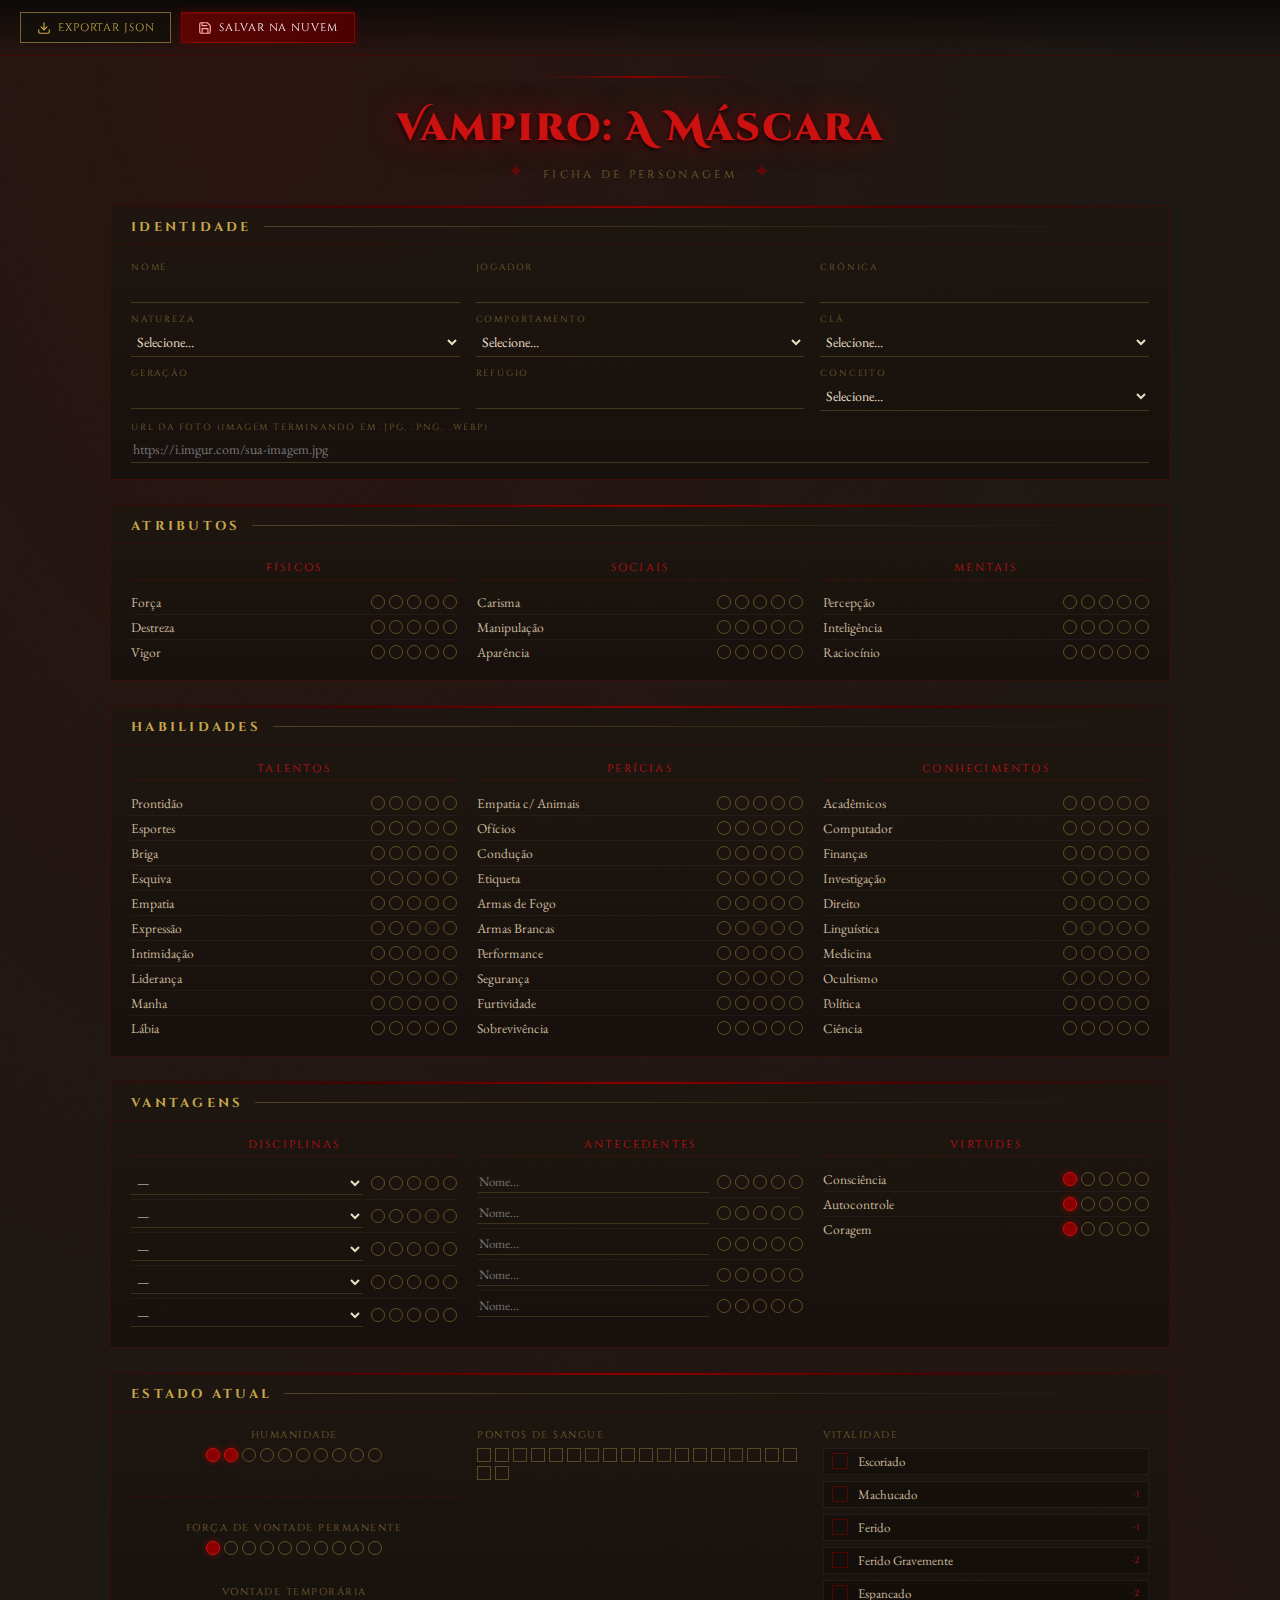
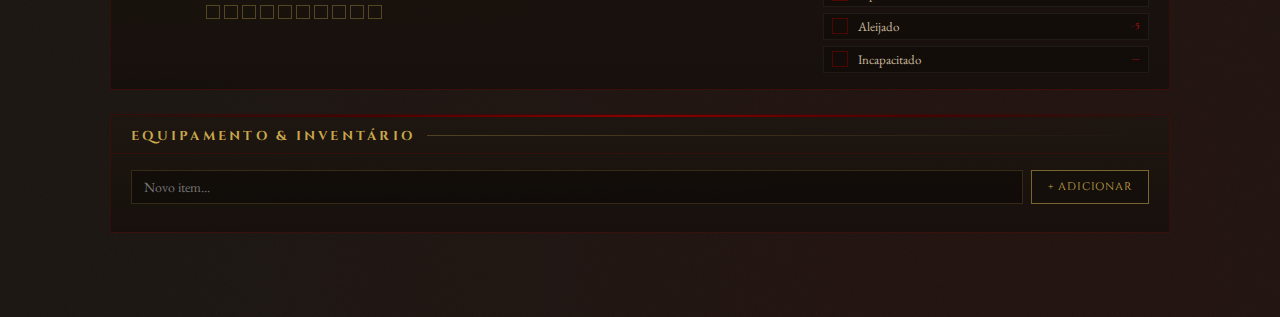
<file: MS/Sheet/ficha.html>
<!DOCTYPE html>
<html lang="pt-BR">
<head>
<meta charset="UTF-8">
<meta name="viewport" content="width=device-width, initial-scale=1.0">
<title>Vampiro: A Máscara — Ficha de Personagem</title>
<link href="https://fonts.googleapis.com/css2?family=Cinzel+Decorative:wght@400;700;900&family=Cinzel:wght@400;600;700&family=EB+Garamond:ital,wght@0,400;0,500;1,400&display=swap" rel="stylesheet">
<link rel="stylesheet" href="sheet.css">
</head>
<body>

<nav class="nav-bar">
  <button class="btn-nav" onclick="exportarJSON()" title="Exportar como JSON">
    <svg width="14" height="14" viewBox="0 0 24 24" fill="none" stroke="currentColor" stroke-width="2" stroke-linecap="round" stroke-linejoin="round">
      <path d="M21 15v4a2 2 0 0 1-2 2H5a2 2 0 0 1-2-2v-4"/>
      <polyline points="7 10 12 15 17 10"/>
      <line x1="12" y1="15" x2="12" y2="3"/>
    </svg>
    Exportar JSON
  </button>
  <button class="btn-nav btn-save" id="btn-salvar" onclick="salvarNaNuvem()" title="Salvar na nuvem">
    <svg id="icon-save" width="14" height="14" viewBox="0 0 24 24" fill="none" stroke="currentColor" stroke-width="2" stroke-linecap="round" stroke-linejoin="round">
      <path d="M19 21H5a2 2 0 0 1-2-2V5a2 2 0 0 1 2-2h11l5 5v11a2 2 0 0 1-2 2z"/>
      <polyline points="17 21 17 13 7 13 7 21"/>
      <polyline points="7 3 7 8 15 8"/>
    </svg>
    Salvar na Nuvem
  </button>
</nav>

<div class="sheet-container">

  <!-- HEADER -->
  <div class="sheet-header">
    <h1>Vampiro: A Máscara</h1>
    <div class="subtitle"><span class="ornament">✦</span> Ficha de Personagem <span class="ornament">✦</span></div>
  </div>

  <!-- IDENTIDADE -->
  <div class="section" id="modulo-identidade">
    <div class="section-header"><h2>Identidade</h2></div>
    <div class="section-body">
      <div class="grid-identity">
        <div class="input-group"><label>Nome</label><input type="text" id="nome"></div>
        <div class="input-group"><label>Jogador</label><input type="text" id="jogador"></div>
        <div class="input-group"><label>Crônica</label><input type="text" id="cronica"></div>
        <div class="input-group"><label>Natureza</label><select id="natureza"></select></div>
        <div class="input-group"><label>Comportamento</label><select id="comportamento"></select></div>
        <div class="input-group"><label>Clã</label><select id="cla" onchange="atualizarIconeCla(this.value)"></select><i id="clan-icon-display" class="icon-clan"></i></div>
        <div class="input-group"><label>Geração</label><input type="text" id="geracao"></div>
        <div class="input-group"><label>Refúgio</label><input type="text" id="refugio"></div>
        <div class="input-group"><label>Conceito</label><select id="conceito"></select></div>
        <div class="input-group span-3">
          <label>URL da Foto (imagem terminando em .jpg, .png, .webp)</label>
          <div style="display:flex;gap:10px;align-items:center;">
            <input type="text" id="foto_perfil" placeholder="https://i.imgur.com/sua-imagem.jpg" oninput="atualizarFoto(this.value)">
            <img id="foto-preview" class="foto-preview" alt="Foto do personagem">
          </div>
        </div>
      </div>
    </div>
  </div>

  <!-- ATRIBUTOS -->
  <div class="section" id="modulo-atributos">
    <div class="section-header"><h2>Atributos</h2></div>
    <div class="section-body">
      <div class="grid-3">
        <div>
          <div class="col-header">Físicos</div>
          <div id="attr-fisicos"></div>
        </div>
        <div>
          <div class="col-header">Sociais</div>
          <div id="attr-sociais"></div>
        </div>
        <div>
          <div class="col-header">Mentais</div>
          <div id="attr-mentais"></div>
        </div>
      </div>
    </div>
  </div>

  <!-- HABILIDADES -->
  <div class="section" id="modulo-habilidades">
    <div class="section-header"><h2>Habilidades</h2></div>
    <div class="section-body">
      <div class="grid-3">
        <div>
          <div class="col-header">Talentos</div>
          <div id="abil-talentos"></div>
        </div>
        <div>
          <div class="col-header">Perícias</div>
          <div id="abil-pericias"></div>
        </div>
        <div>
          <div class="col-header">Conhecimentos</div>
          <div id="abil-conhecimentos"></div>
        </div>
      </div>
    </div>
  </div>

  <!-- VANTAGENS -->
  <div class="section" id="modulo-vantagens">
    <div class="section-header"><h2>Vantagens</h2></div>
    <div class="section-body">
      <div class="grid-3">
        <div>
          <div class="col-header">Disciplinas</div>
          <div id="adv-disciplinas"></div>
        </div>
        <div>
          <div class="col-header">Antecedentes</div>
          <div id="adv-antecedentes"></div>
        </div>
        <div>
          <div class="col-header">Virtudes</div>
          <div id="virtudes-container">
            <div class="stat-row">
              <span class="stat-label">Consciência</span>
              <div class="dots" data-name="virt_consciencia"></div>
            </div>
            <div class="stat-row">
              <span class="stat-label">Autocontrole</span>
              <div class="dots" data-name="virt_autocontrole"></div>
            </div>
            <div class="stat-row">
              <span class="stat-label">Coragem</span>
              <div class="dots" data-name="virt_coragem"></div>
            </div>
          </div>
        </div>
      </div>
    </div>
  </div>

  <!-- ESTADO ATUAL -->
  <div class="section" id="modulo-estado">
    <div class="section-header"><h2>Estado Atual</h2></div>
    <div class="section-body">
      <div class="grid-3">
        <!-- Humanidade e Vontade -->
        <div class="pool-container">
          <div class="derived-block">
            <div class="derived-label">Humanidade</div>
            <div class="derived-dots dots" id="calc-humanidade" data-name="humanidade"></div>
          </div>
          <hr class="sep">
          <div class="derived-block">
            <div class="derived-label">Força de Vontade Permanente</div>
            <div class="derived-dots dots" id="calc-vontade" data-name="vontade_perm"></div>
          </div>
          <div class="derived-block" style="margin-top:8px;">
            <div class="derived-label">Vontade Temporária</div>
            <div class="squares-container" id="vontade-temp" data-name="vontade_temp" style="justify-content:center;"></div>
          </div>
        </div>

        <!-- Pontos de Sangue -->
        <div>
          <div class="pool-label">Pontos de Sangue</div>
          <div class="squares-container" id="sangue-pool" data-name="pontos_sangue"></div>
        </div>

        <!-- Vitalidade -->
        <div>
          <div class="pool-label">Vitalidade</div>
          <div class="vit-list" id="vitalidade-list"></div>
        </div>
      </div>
    </div>
  </div>

  <!-- INVENTÁRIO -->
  <div class="section" id="modulo-inventario">
    <div class="section-header"><h2>Equipamento & Inventário</h2></div>
    <div class="section-body">
      <div class="inv-controls">
        <input type="text" class="inv-text-input" id="inv-input" placeholder="Novo item..." onkeydown="if(event.key==='Enter')adicionarItem()">
        <button class="btn-nav" onclick="adicionarItem()">+ Adicionar</button>
      </div>
      <div class="inv-list" id="inv-list"></div>
    </div>
  </div>

</div>

<!-- TOAST -->
<div class="toast" id="toast"></div>
<script src="sheet.js"></script>
</body>
</html>
</file>
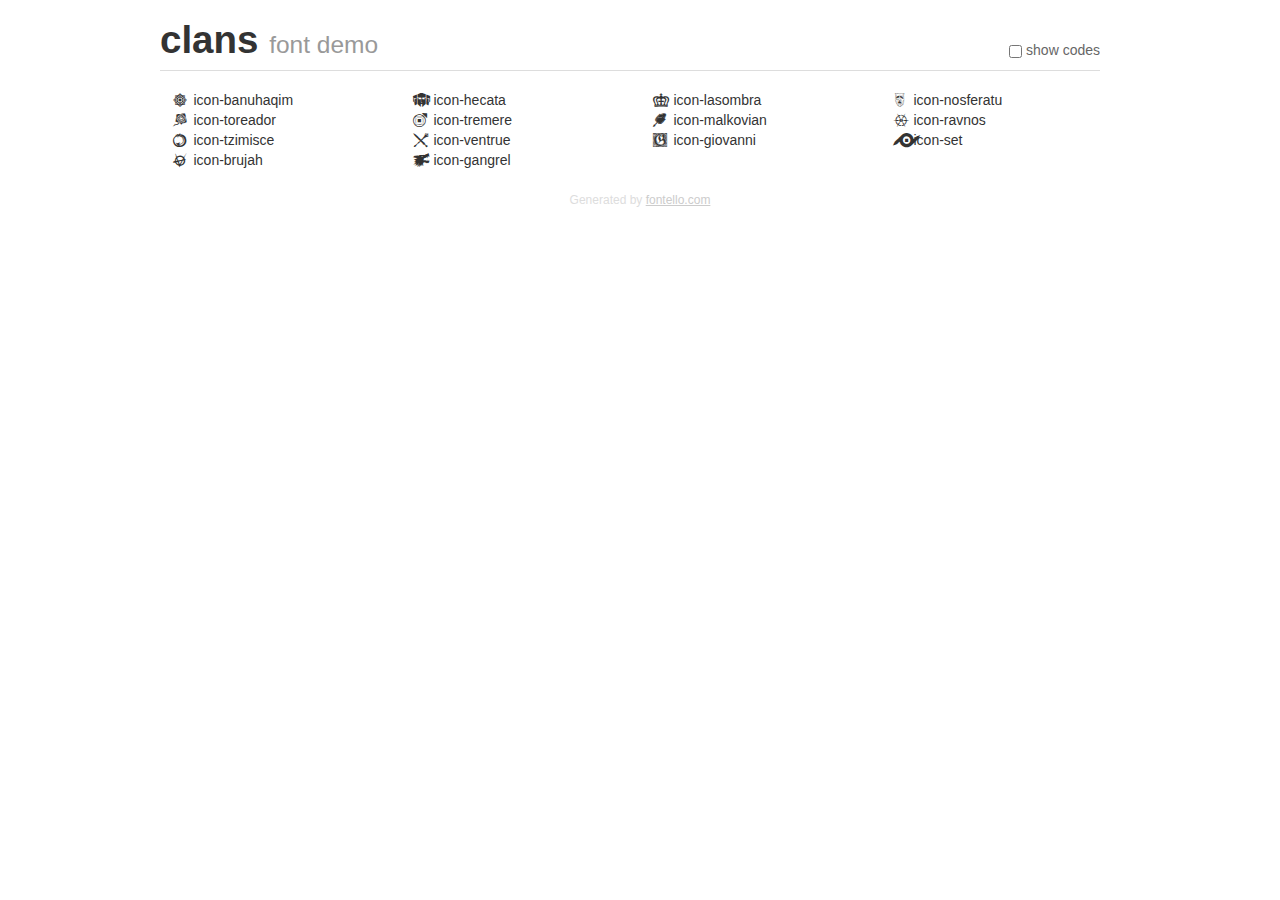
<file: MS/assets/fontello-af13fd92/demo.html>
<!DOCTYPE html>
<html>
  <head>
  <!--[if lt IE 9]><script language="javascript" type="text/javascript" src="//html5shim.googlecode.com/svn/trunk/html5.js"></script><![endif]-->
  <meta charset="UTF-8">
  <style>
    html {
      font-size: 100%;
      -webkit-text-size-adjust: 100%;
      -ms-text-size-adjust: 100%;
    }
    a:focus {
      outline: thin dotted #333;
      outline: 5px auto -webkit-focus-ring-color;
      outline-offset: -2px;
    }
    a:hover,
    a:active {
      outline: 0;
    }
    input {
      margin: 0;
      font-size: 100%;
      vertical-align: middle;
      *overflow: visible;
      line-height: normal;
    }
    input::-moz-focus-inner {
      padding: 0;
      border: 0;
    }
    body {
      margin: 0;
      font-family: "Helvetica Neue", Helvetica, Arial, sans-serif;
      font-size: 14px;
      line-height: 20px;
      color: #333;
      background-color: #fff;
    }
    a {
      color: #08c;
      text-decoration: none;
    }
    a:hover {
      color: #005580;
      text-decoration: underline;
    }
    .row {
      margin-left: -20px;
      *zoom: 1;
    }
    .row:before,
    .row:after {
      display: table;
      content: "";
      line-height: 0;
    }
    .row:after {
      clear: both;
    }
    .span3 {
      float: left;
      min-height: 1px;
      margin-left: 20px;
      width: 220px;
    }
    .container {
      width: 940px;
      margin-right: auto;
      margin-left: auto;
      *zoom: 1;
    }
    .container:before,
    .container:after {
      display: table;
      content: "";
      line-height: 0;
    }
    .container:after {
      clear: both;
    }
    small {
      font-size: 85%;
    }
    h1 {
      margin: 10px 0;
      font-family: inherit;
      font-weight: bold;
      line-height: 20px;
      color: inherit;
      text-rendering: optimizelegibility;
      line-height: 40px;
      font-size: 38.5px;
    }
    h1 small {
      font-weight: normal;
      line-height: 1;
      color: #999;
      font-size: 24.5px;
    }

    body {
      margin-top: 90px;
    }
    .header {
      position: fixed;
      top: 0;
      left: 50%;
      margin-left: -480px;
      background-color: #fff;
      border-bottom: 1px solid #ddd;
      padding-top: 10px;
      z-index: 10;
    }
    .footer {
      color: #ddd;
      font-size: 12px;
      text-align: center;
      margin-top: 20px;
    }
    .footer a {
      color: #ccc;
      text-decoration: underline;
    }
    .the-icons {
      font-size: 14px;
      line-height: 24px;
    }
    .switch {
      position: absolute;
      right: 0;
      bottom: 10px;
      color: #666;
    }
    .switch input {
      margin-right: 0.3em;
    }
    .codesOn .i-name {
      display: none;
    }
    .codesOn .i-code {
      display: inline;
    }
    .i-code {
      display: none;
    }
    @font-face {
      font-family: 'clans';
      src: url('./font/clans.eot?26894355');
      src: url('./font/clans.eot?26894355#iefix') format('embedded-opentype'),
           url('./font/clans.woff?26894355') format('woff'),
           url('./font/clans.ttf?26894355') format('truetype'),
           url('./font/clans.svg?26894355#clans') format('svg');
      font-weight: normal;
      font-style: normal;
    }
    .demo-icon {
      font-family: "clans";
      font-style: normal;
      font-weight: normal;
      speak: never;
     
      display: inline-block;
      text-decoration: inherit;
      width: 1em;
      margin-right: .2em;
      text-align: center;
      /* opacity: .8; */
     
      /* For safety - reset parent styles, that can break glyph codes*/
      font-variant: normal;
      text-transform: none;
     
      /* fix buttons height, for twitter bootstrap */
      line-height: 1em;
     
      /* Animation center compensation - margins should be symmetric */
      /* remove if not needed */
      margin-left: .2em;
     
      /* You can be more comfortable with increased icons size */
      /* font-size: 120%; */
     
      /* Font smoothing. That was taken from TWBS */
      -webkit-font-smoothing: antialiased;
      -moz-osx-font-smoothing: grayscale;
     
      /* Uncomment for 3D effect */
      /* text-shadow: 1px 1px 1px rgba(127, 127, 127, 0.3); */
    }
    </style>
    <link rel="stylesheet" href="css/animation.css"><!--[if IE 7]><link rel="stylesheet" href="css/" + font.fontname + "-ie7.css"><![endif]-->
    <script>
      function toggleCodes(on) {
        var obj = document.getElementById('icons');
      
        if (on) {
          obj.className += ' codesOn';
        } else {
          obj.className = obj.className.replace(' codesOn', '');
        }
      }
    </script>
  </head>
  <body>
    <div class="container header">
      <h1>clans <small>font demo</small></h1>
      <label class="switch">
        <input type="checkbox" onclick="toggleCodes(this.checked)">show codes
      </label>
    </div>
    <div class="container" id="icons">
      <div class="row">
        <div class="span3" title="Code: 0xe800">
          <i class="demo-icon icon-banuhaqim">&#xe800;</i> <span class="i-name">icon-banuhaqim</span><span class="i-code">0xe800</span>
        </div>
        <div class="span3" title="Code: 0xe801">
          <i class="demo-icon icon-hecata">&#xe801;</i> <span class="i-name">icon-hecata</span><span class="i-code">0xe801</span>
        </div>
        <div class="span3" title="Code: 0xe802">
          <i class="demo-icon icon-lasombra">&#xe802;</i> <span class="i-name">icon-lasombra</span><span class="i-code">0xe802</span>
        </div>
        <div class="span3" title="Code: 0xe803">
          <i class="demo-icon icon-nosferatu">&#xe803;</i> <span class="i-name">icon-nosferatu</span><span class="i-code">0xe803</span>
        </div>
      </div>
      <div class="row">
        <div class="span3" title="Code: 0xe804">
          <i class="demo-icon icon-toreador">&#xe804;</i> <span class="i-name">icon-toreador</span><span class="i-code">0xe804</span>
        </div>
        <div class="span3" title="Code: 0xe805">
          <i class="demo-icon icon-tremere">&#xe805;</i> <span class="i-name">icon-tremere</span><span class="i-code">0xe805</span>
        </div>
        <div class="span3" title="Code: 0xe806">
          <i class="demo-icon icon-malkovian">&#xe806;</i> <span class="i-name">icon-malkovian</span><span class="i-code">0xe806</span>
        </div>
        <div class="span3" title="Code: 0xe807">
          <i class="demo-icon icon-ravnos">&#xe807;</i> <span class="i-name">icon-ravnos</span><span class="i-code">0xe807</span>
        </div>
      </div>
      <div class="row">
        <div class="span3" title="Code: 0xe808">
          <i class="demo-icon icon-tzimisce">&#xe808;</i> <span class="i-name">icon-tzimisce</span><span class="i-code">0xe808</span>
        </div>
        <div class="span3" title="Code: 0xe809">
          <i class="demo-icon icon-ventrue">&#xe809;</i> <span class="i-name">icon-ventrue</span><span class="i-code">0xe809</span>
        </div>
        <div class="span3" title="Code: 0xe80a">
          <i class="demo-icon icon-giovanni">&#xe80a;</i> <span class="i-name">icon-giovanni</span><span class="i-code">0xe80a</span>
        </div>
        <div class="span3" title="Code: 0xe80b">
          <i class="demo-icon icon-set">&#xe80b;</i> <span class="i-name">icon-set</span><span class="i-code">0xe80b</span>
        </div>
      </div>
      <div class="row">
        <div class="span3" title="Code: 0xe80c">
          <i class="demo-icon icon-brujah">&#xe80c;</i> <span class="i-name">icon-brujah</span><span class="i-code">0xe80c</span>
        </div>
        <div class="span3" title="Code: 0xe80d">
          <i class="demo-icon icon-gangrel">&#xe80d;</i> <span class="i-name">icon-gangrel</span><span class="i-code">0xe80d</span>
        </div>
      </div>
    </div>
    <div class="container footer">Generated by <a href="https://fontello.com">fontello.com</a></div>
  </body>
</html>
</file>
<file: MS/Sheet/sheet.css>
:root {
    --blood: #8a0000;
    --blood-dark: #4a0000;
    --blood-bright: #cc1111;
    --blood-glow: #ff2222;
    --ash: #1a1410;
    --stone: #221c18;
    --parchment: #c8b89a;
    --parchment-dark: #9a8870;
    --gold: #c9a84c;
    --gold-dim: #7a6530;
    --silver: #a0a0b0;
    --bone: #e8dfc8;
    --shadow: rgba(0,0,0,0.8);
    --dot-size: 14px;
    --sq-size: 14px;
  }

  * { margin: 0; padding: 0; box-sizing: border-box; }

  body {
    background: var(--ash);
    color: var(--bone);
    font-family: 'EB Garamond', Georgia, serif;
    font-size: 15px;
    min-height: 100vh;
    background-image:
      radial-gradient(ellipse at 20% 0%, rgba(100,0,0,0.18) 0%, transparent 60%),
      radial-gradient(ellipse at 80% 100%, rgba(80,0,0,0.15) 0%, transparent 60%),
      url("data:image/svg+xml,%3Csvg xmlns='http://www.w3.org/2000/svg' width='300' height='300'%3E%3Cfilter id='n'%3E%3CfeTurbulence type='fractalNoise' baseFrequency='0.75' numOctaves='4' stitchTiles='stitch'/%3E%3CfeColorMatrix type='saturate' values='0'/%3E%3C/filter%3E%3Crect width='300' height='300' filter='url(%23n)' opacity='0.04'/%3E%3C/svg%3E");
  }

  /* ==================== NAV ==================== */
.nav-bar {
  display: flex;
  gap: 10px;
  padding: 12px 20px;
  background: linear-gradient(180deg, #0d0a08 0%, transparent 100%);
  border-bottom: 1px solid rgba(138,0,0,0.4);
  position: sticky;
  top: 0;
  z-index: 100;
  backdrop-filter: blur(8px);
}
.btn-nav {
  font-family: 'Cinzel', serif;
  font-size: 11px;
  letter-spacing: 0.08em;
  padding: 7px 16px;
  border: 1px solid var(--gold-dim);
  background: rgba(20,15,10,0.9);
  color: var(--gold);
  cursor: pointer;
  text-transform: uppercase;
  transition: all 0.2s;
  display: inline-flex;
  align-items: center;
  gap: 7px;
}
.btn-nav svg { flex-shrink: 0; }
.btn-nav:hover { background: rgba(138,0,0,0.3); border-color: var(--blood-bright); color: #fff; }
.btn-nav:disabled { opacity: 0.5; cursor: not-allowed; }

.btn-save {
  background: linear-gradient(135deg, rgba(120,0,0,0.7) 0%, rgba(80,0,0,0.9) 100%);
  border-color: var(--blood) !important;
  color: #fff !important;
  box-shadow: 0 0 12px rgba(180,0,0,0.25), inset 0 1px 0 rgba(255,80,80,0.1);
}
.btn-save svg { stroke: #ffaaaa; }
.btn-save:hover {
  background: linear-gradient(135deg, rgba(180,0,0,0.8) 0%, rgba(120,0,0,0.95) 100%) !important;
  box-shadow: 0 0 20px rgba(200,0,0,0.4) !important;
  border-color: var(--blood-bright) !important;
}

@keyframes spin { to { transform: rotate(360deg); } }
  /* ==================== SHEET CONTAINER ==================== */
  .sheet-container {
    max-width: 1100px;
    margin: 0 auto;
    padding: 20px 20px 60px;
  }

  /* ==================== HEADER ==================== */
  .sheet-header {
    text-align: center;
    padding: 30px 0 20px;
    position: relative;
  }
  .sheet-header::before {
    content: '';
    position: absolute;
    top: 0; left: 50%;
    transform: translateX(-50%);
    width: 200px; height: 2px;
    background: linear-gradient(90deg, transparent, var(--blood), transparent);
  }
  .sheet-header h1 {
    font-family: 'Cinzel Decorative', serif;
    font-size: clamp(22px, 4vw, 38px);
    font-weight: 900;
    color: var(--blood-bright);
    text-shadow: 0 0 30px rgba(200,0,0,0.5), 0 2px 4px #000;
    letter-spacing: 0.05em;
    line-height: 1.2;
  }
  .sheet-header .subtitle {
    font-family: 'Cinzel', serif;
    font-size: 11px;
    letter-spacing: 0.3em;
    color: var(--gold-dim);
    text-transform: uppercase;
    margin-top: 6px;
  }
  .ornament { color: var(--blood); opacity: 0.6; font-size: 20px; margin: 0 10px; }

  /* ==================== SECTIONS ==================== */
  .section {
    margin-bottom: 24px;
    border: 1px solid rgba(138,0,0,0.25);
    background: linear-gradient(180deg, rgba(30,22,16,0.9) 0%, rgba(22,16,12,0.95) 100%);
    position: relative;
    overflow: hidden;
  }
  .section::before {
    content: '';
    position: absolute;
    top: 0; left: 0; right: 0;
    height: 2px;
    background: linear-gradient(90deg, transparent, var(--blood-dark), var(--blood), var(--blood-dark), transparent);
  }
  .section-header {
    display: flex;
    align-items: center;
    gap: 12px;
    padding: 12px 20px 8px;
    border-bottom: 1px solid rgba(138,0,0,0.2);
  }
  .section-header h2 {
    font-family: 'Cinzel', serif;
    font-size: 13px;
    font-weight: 700;
    letter-spacing: 0.25em;
    text-transform: uppercase;
    color: var(--gold);
  }
  .section-header::after {
    content: '';
    flex: 1;
    height: 1px;
    background: linear-gradient(90deg, rgba(201,168,76,0.3), transparent);
  }
  .section-body { padding: 16px 20px; }

  /* ==================== GRID ==================== */
  .grid-3 { display: grid; grid-template-columns: repeat(3, 1fr); gap: 20px; }
  .grid-identity {
    display: grid;
    grid-template-columns: repeat(3, 1fr);
    gap: 10px 16px;
  }
  @media (max-width: 700px) {
    .grid-3, .grid-identity { grid-template-columns: 1fr; }
  }

  /* ==================== INPUTS ==================== */
.input-group { 
  display: flex; 
  flex-direction: column; 
  gap: 3px; 
  position: relative; /* Essencial para ancorar o ícone de clã */
}

.input-group label {
  font-family: 'Cinzel', serif;
  font-size: 9px;
  letter-spacing: 0.2em;
  text-transform: uppercase;
  color: var(--gold-dim);
}

.input-group input[type="text"],
.input-group select {
  background: transparent;
  border: none;
  border-bottom: 1px solid rgba(201,168,76,0.25);
  color: var(--bone);
  font-family: 'EB Garamond', serif;
  font-size: 14px;
  padding: 4px 2px;
  outline: none;
  transition: border-color 0.2s;
  width: 100%;
}

/* Dá um espaço à direita apenas no select de clã para o texto não invadir o ícone */
select#cla {
  padding-right: 30px;
}

.input-group input[type="text"]:focus,
.input-group select:focus { 
  border-bottom-color: var(--blood-bright); 
}

.input-group select option { 
  background: #1a1410; 
}

.span-3 { grid-column: span 3; }
.span-2 { grid-column: span 2; }

/* ==================== ÍCONE DE CLÃ ==================== */
#clan-icon-display {
  position: absolute;
  right: 2px;          /* Encosta na direita do select */
  bottom: 6px;         /* Alinha com a linha base do texto */
  font-size: 20px;     /* Tamanho do brasão */
  color: var(--blood-bright, #8b0000); /* Usa sua cor vermelha do tema */
  pointer-events: none; /* Deixa o clique passar "através" do ícone para abrir o select */
  transition: opacity 0.3s ease;
}

/* Oculta o ícone se a classe base não estiver acompanhada de um clã específico */
#clan-icon-display[class="icon-clan"] {
  opacity: 0;
}

  /* ==================== COLUMN HEADERS ==================== */
  .col-header {
    font-family: 'Cinzel', serif;
    font-size: 11px;
    letter-spacing: 0.2em;
    text-transform: uppercase;
    color: var(--blood-bright);
    margin-bottom: 10px;
    padding-bottom: 4px;
    border-bottom: 1px solid rgba(138,0,0,0.3);
    text-align: center;
  }

  /* ==================== STAT ROW ==================== */
  .stat-row {
    display: flex;
    align-items: center;
    justify-content: space-between;
    padding: 3px 0;
    border-bottom: 1px solid rgba(255,255,255,0.04);
  }
  .stat-row:last-child { border-bottom: none; }
  .stat-label {
    font-family: 'EB Garamond', serif;
    font-size: 13.5px;
    color: var(--parchment);
    flex: 1;
  }

  /* ==================== DOTS ==================== */
  .dots {
    display: flex;
    gap: 4px;
    align-items: center;
    flex-shrink: 0;
  }
  .dot {
    width: var(--dot-size);
    height: var(--dot-size);
    border-radius: 50%;
    border: 1.5px solid rgba(201,168,76,0.4);
    background: transparent;
    cursor: pointer;
    transition: all 0.15s;
    display: inline-block;
    flex-shrink: 0;
  }
  .dot:hover { border-color: var(--blood-bright); background: rgba(138,0,0,0.3); }
  .dot.active {
    background: var(--blood);
    border-color: var(--blood-bright);
    box-shadow: 0 0 6px rgba(200,0,0,0.6);
  }

  /* ==================== SQUARES ==================== */
  .squares-container {
    display: flex;
    flex-wrap: wrap;
    gap: 4px;
  }
  .square {
    width: var(--sq-size);
    height: var(--sq-size);
    border: 1.5px solid rgba(201,168,76,0.35);
    background: transparent;
    cursor: pointer;
    transition: all 0.15s;
    display: inline-block;
    flex-shrink: 0;
  }
  .square:hover { border-color: var(--blood-bright); background: rgba(138,0,0,0.3); }
  .square.active {
    background: var(--blood);
    border-color: var(--blood-bright);
    box-shadow: 0 0 5px rgba(200,0,0,0.5);
  }

  /* ==================== DISCIPLINE / ANTECEDENT ROWS ==================== */
  .adv-row {
    display: flex;
    align-items: center;
    gap: 8px;
    padding: 4px 0;
    border-bottom: 1px solid rgba(255,255,255,0.04);
  }
  .adv-row:last-child { border-bottom: none; }
  .adv-select, .adv-input {
    flex: 1;
    background: transparent;
    border: none;
    border-bottom: 1px solid rgba(201,168,76,0.2);
    color: var(--bone);
    font-family: 'EB Garamond', serif;
    font-size: 13px;
    padding: 2px;
    outline: none;
    min-width: 0;
  }
  .adv-select option { background: #1a1410; }
  .adv-select:focus, .adv-input:focus { border-bottom-color: var(--blood-bright); }

  /* ==================== VIRTUES / DERIVED ==================== */
  .derived-block { text-align: center; }
  .derived-label {
    font-family: 'Cinzel', serif;
    font-size: 10px;
    letter-spacing: 0.15em;
    text-transform: uppercase;
    color: var(--gold-dim);
    margin-bottom: 6px;
  }
  .derived-dots { display: flex; flex-wrap: wrap; gap: 4px; justify-content: center; margin-bottom: 10px; }

  /* ==================== VITALIDADE ==================== */
  .vit-list { display: flex; flex-direction: column; gap: 6px; }
  .vit-row {
    display: flex;
    align-items: center;
    gap: 10px;
    padding: 4px 8px;
    border: 1px solid rgba(255,255,255,0.06);
    background: rgba(0,0,0,0.2);
  }
  .vit-check {
    width: 16px; height: 16px;
    border: 1.5px solid rgba(138,0,0,0.5);
    background: transparent;
    cursor: pointer;
    appearance: none;
    flex-shrink: 0;
    position: relative;
  }
  .vit-check:checked {
    background: var(--blood);
    border-color: var(--blood-bright);
  }
  .vit-check:checked::after {
    content: '✕';
    position: absolute;
    top: -1px; left: 1px;
    font-size: 11px;
    color: #fff;
  }
  .vit-label {
    font-family: 'EB Garamond', serif;
    font-size: 13px;
    color: var(--parchment);
    flex: 1;
  }
  .vit-penalty {
    font-family: 'Cinzel', serif;
    font-size: 9px;
    color: var(--blood-bright);
    letter-spacing: 0.1em;
  }

  /* ==================== INVENTORY ==================== */
  .inv-controls { display: flex; gap: 8px; margin-bottom: 12px; }
  .inv-text-input {
    flex: 1;
    background: rgba(0,0,0,0.3);
    border: 1px solid rgba(201,168,76,0.2);
    color: var(--bone);
    font-family: 'EB Garamond', serif;
    font-size: 14px;
    padding: 7px 12px;
    outline: none;
  }
  .inv-text-input:focus { border-color: var(--blood-bright); }
  .inv-list { display: flex; flex-direction: column; gap: 4px; }
  .inv-item {
    display: flex;
    align-items: center;
    gap: 8px;
    padding: 5px 10px;
    background: rgba(0,0,0,0.25);
    border-left: 2px solid rgba(138,0,0,0.4);
    font-family: 'EB Garamond', serif;
    font-size: 14px;
    color: var(--parchment);
  }
  .inv-remove {
    margin-left: auto;
    background: none;
    border: none;
    color: rgba(138,0,0,0.5);
    cursor: pointer;
    font-size: 14px;
    padding: 0 4px;
    transition: color 0.2s;
  }
  .inv-remove:hover { color: var(--blood-bright); }

  /* ==================== BLOOD / WILLPOWER ==================== */
  .pool-container { display: flex; flex-direction: column; gap: 12px; }
  .pool-label {
    font-family: 'Cinzel', serif;
    font-size: 10px;
    letter-spacing: 0.15em;
    text-transform: uppercase;
    color: var(--gold-dim);
    margin-bottom: 6px;
  }

  /* ==================== FOTO ==================== */
  .foto-preview {
    width: 80px; height: 100px;
    border: 1px solid rgba(138,0,0,0.4);
    background: rgba(0,0,0,0.3);
    object-fit: cover;
    object-position: center top;
    display: none;
  }
  .foto-preview.visible { display: block; }

  /* ==================== DECORATIVE ELEMENTS ==================== */
  .blood-drip {
    position: fixed;
    top: 0; right: 60px;
    width: 3px;
    background: linear-gradient(180deg, var(--blood) 0%, transparent 100%);
    opacity: 0.4;
    pointer-events: none;
  }

  /* ==================== ALERT / TOAST ==================== */
  .toast {
    position: fixed;
    bottom: 30px; right: 30px;
    background: rgba(20,5,5,0.95);
    border: 1px solid var(--blood);
    color: var(--bone);
    font-family: 'Cinzel', serif;
    font-size: 12px;
    letter-spacing: 0.1em;
    padding: 12px 20px;
    z-index: 999;
    opacity: 0;
    transform: translateY(10px);
    transition: all 0.3s;
    pointer-events: none;
  }
  .toast.show { opacity: 1; transform: translateY(0); }

  /* ==================== SEPARATORS ==================== */
  .sep {
    border: none;
    border-top: 1px solid rgba(138,0,0,0.2);
    margin: 12px 0;
  }


@font-face {
  font-family: 'clans';
  src: url('../assets/fontello-af13fd92/font/clans.eot?26894355');
  src: url('../assets/fontello-af13fd92/font/clans.eot?26894355#iefix') format('embedded-opentype'),
       url('../assets/fontello-af13fd92/font/clans.woff2?26894355') format('woff2'),
       url('../assets/fontello-af13fd92/font/clans.woff?26894355') format('woff'),
       url('../assets/fontello-af13fd92/font/clans.ttf?26894355') format('truetype'),
       url('../assets/fontello-af13fd92/font/clans.svg?26894355#clans') format('svg');
  font-weight: normal;
  font-style: normal;
}
/* Classe base */
.icon-clan {
  font-family: "clans" !important;
  font-style: normal;
  font-weight: normal;
  display: inline-block;
  text-decoration: inherit;
  width: 1em;
  text-align: center;
  -webkit-font-smoothing: antialiased;
  -moz-osx-font-smoothing: grayscale;
  margin-right: 15%;
}

/* Mapeamento exato conforme sua última lista */
.icon-banuhaqim:before { content: '\e800'; }
.icon-hecata:before    { content: '\e801'; }
.icon-lasombra:before  { content: '\e802'; }
.icon-nosferatu:before { content: '\e803'; }
.icon-toreador:before  { content: '\e804'; }
.icon-tremere:before   { content: '\e805'; }
.icon-malkovian:before { content: '\e806'; }
.icon-ravnos:before    { content: '\e807'; }
.icon-tzimisce:before  { content: '\e808'; }
.icon-ventrue:before   { content: '\e809'; }
.icon-giovanni:before  { content: '\e80a'; }
.icon-set:before       { content: '\e80b'; }
.icon-brujah:before    { content: '\e80c'; }
.icon-gangrel:before   { content: '\e80d'; }
</file>
<file: MS/assets/fontello-af13fd92/css/animation.css>
/*
   Animation example, for spinners
*/
.animate-spin {
  -moz-animation: spin 2s infinite linear;
  -o-animation: spin 2s infinite linear;
  -webkit-animation: spin 2s infinite linear;
  animation: spin 2s infinite linear;
  display: inline-block;
}
@-moz-keyframes spin {
  0% {
    -moz-transform: rotate(0deg);
    -o-transform: rotate(0deg);
    -webkit-transform: rotate(0deg);
    transform: rotate(0deg);
  }

  100% {
    -moz-transform: rotate(359deg);
    -o-transform: rotate(359deg);
    -webkit-transform: rotate(359deg);
    transform: rotate(359deg);
  }
}
@-webkit-keyframes spin {
  0% {
    -moz-transform: rotate(0deg);
    -o-transform: rotate(0deg);
    -webkit-transform: rotate(0deg);
    transform: rotate(0deg);
  }

  100% {
    -moz-transform: rotate(359deg);
    -o-transform: rotate(359deg);
    -webkit-transform: rotate(359deg);
    transform: rotate(359deg);
  }
}
@-o-keyframes spin {
  0% {
    -moz-transform: rotate(0deg);
    -o-transform: rotate(0deg);
    -webkit-transform: rotate(0deg);
    transform: rotate(0deg);
  }

  100% {
    -moz-transform: rotate(359deg);
    -o-transform: rotate(359deg);
    -webkit-transform: rotate(359deg);
    transform: rotate(359deg);
  }
}
@-ms-keyframes spin {
  0% {
    -moz-transform: rotate(0deg);
    -o-transform: rotate(0deg);
    -webkit-transform: rotate(0deg);
    transform: rotate(0deg);
  }

  100% {
    -moz-transform: rotate(359deg);
    -o-transform: rotate(359deg);
    -webkit-transform: rotate(359deg);
    transform: rotate(359deg);
  }
}
@keyframes spin {
  0% {
    -moz-transform: rotate(0deg);
    -o-transform: rotate(0deg);
    -webkit-transform: rotate(0deg);
    transform: rotate(0deg);
  }

  100% {
    -moz-transform: rotate(359deg);
    -o-transform: rotate(359deg);
    -webkit-transform: rotate(359deg);
    transform: rotate(359deg);
  }
}
</file>
